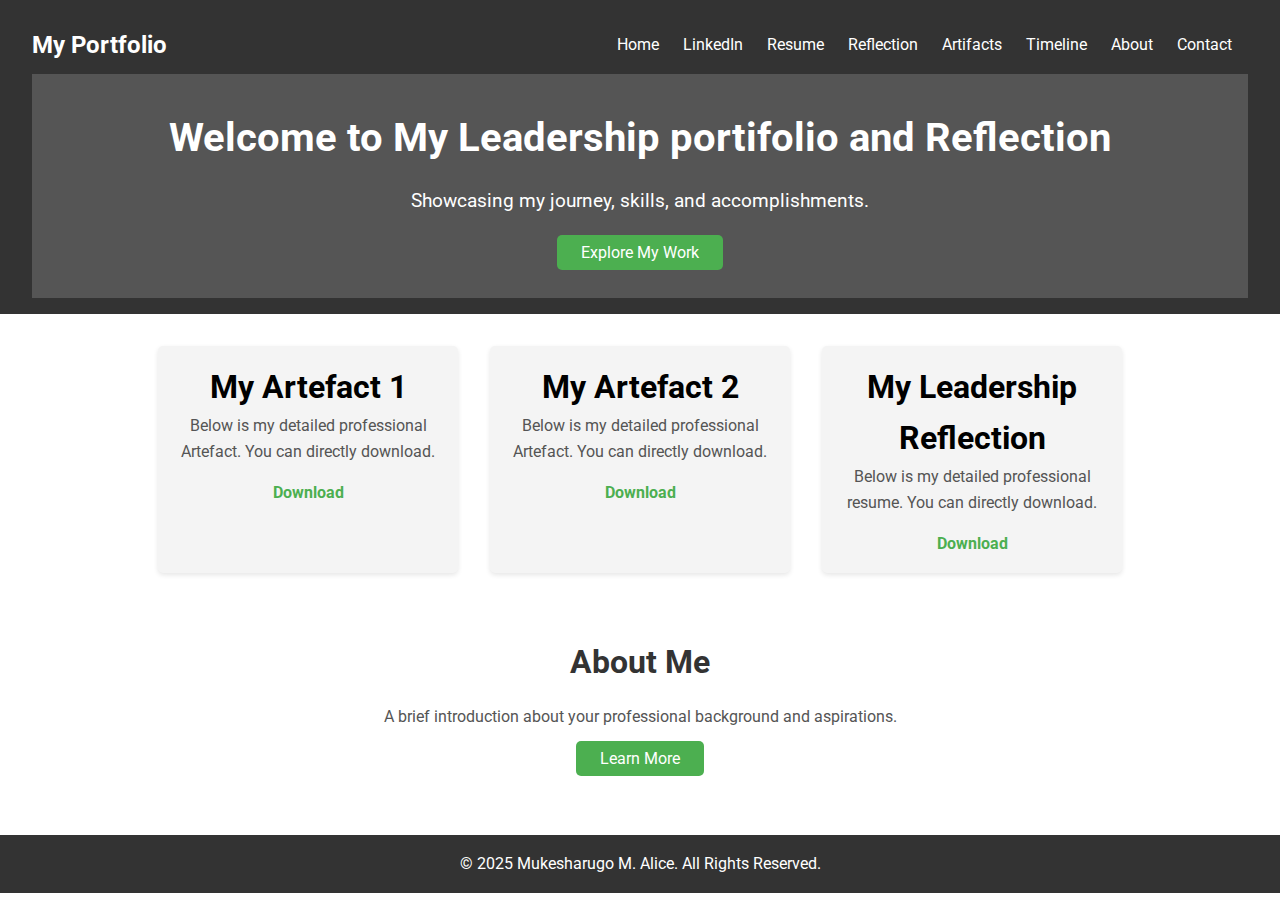
<file: index.html>
<!DOCTYPE html>
<html lang="en">
<head>
    <meta charset="UTF-8">
    <meta name="viewport" content="width=device-width, initial-scale=1.0">
    <title>Professional Portfolio</title>
    <link rel="stylesheet" href="./css/styles.css">
    <link href="https://fonts.googleapis.com/css2?family=Roboto:wght@300;400;700&display=swap" rel="stylesheet">

</head>
<body>
    <header class="main-header">
        <nav class="navbar">
            <div class="logo">My Portfolio</div>
            <div class="hamburger" onclick="toggleMenu()">
                <div class="bar"></div>
                <div class="bar"></div>
                <div class="bar"></div>
            </div>
            <ul class="nav-links">
                <li><a href="index.html">Home</a></li>
                <li><a href="pages/linked.html">LinkedIn</a></li>
                <li><a href="pages/resume.html">Resume</a></li>
                <li><a href="pages/reflection.html">Reflection</a></li>
                <li><a href="pages/artifacts.html">Artifacts</a></li>
                <li><a href="pages/timeline.html">Timeline</a></li>
                <li><a href="pages/about.html">About</a></li>
                <li><a href="pages/contact.html">Contact</a></li>
            </ul>
        </nav>

        <div class="hero">
            <h1>Welcome to My Leadership portifolio and Reflection</h1>
            <p>Showcasing my journey, skills, and accomplishments.</p>
            <a href="#projects" class="btn">Explore My Work</a>
        </div>
    </header>

    <section id="three-artifacts">
        <div class="artifact-item">
          <h1>My Artefact 1</h1>
          <p>Below is my detailed professional Artefact. You can directly download.</p>
            <a href="./files/MUKESHARUGO HATANGIMANA Alice Marie_ Artefact Documentary 1.pdf" download="./files/MUKESHARUGO HATANGIMANA Alice Marie_ Artefact Documentary 1.pdf" class="artifact-link" target="_blank"> Download</a>
        </div>
        <div class="artifact-item">
          <h1>My Artefact 2</h1>
          <p>Below is my detailed professional Artefact. You can directly download.</p>
            <a href="./files/MUKESHARUGO HATANGIMANA Alice Marie_ Artefact 2.pdf" download="./files/MUKESHARUGO HATANGIMANA Alice Marie_ Artefact 2.pdf" class="artifact-link" target="_blank">Download</a>
        </div>
        <div class="artifact-item">
          <h1>My  Leadership  Reflection</h1>
          <p>Below is my detailed professional resume. You can directly download.</p>
            <a href="./files/My _Leadership _Reflection.pdf" download="./files/My _Leadership _Reflection.pdf" class="artifact-link" target="_blank"> Download</a>
        </div>
    </section>

    <section id="about">
        <h2>About Me</h2>
        <p>A brief introduction about your professional background and aspirations.</p>
        <a href="./pages/about.html" class="about-btn">Learn More</a>
    </section>

    <footer class="main-footer">
        <p>&copy; 2025 Mukesharugo M. Alice. All Rights Reserved.</p>
    </footer>

    <script>
        function toggleMenu() {
            const navLinks = document.querySelector('.nav-links');
            navLinks.classList.toggle('active');
        }
    </script>
</body>
</html>
</file>
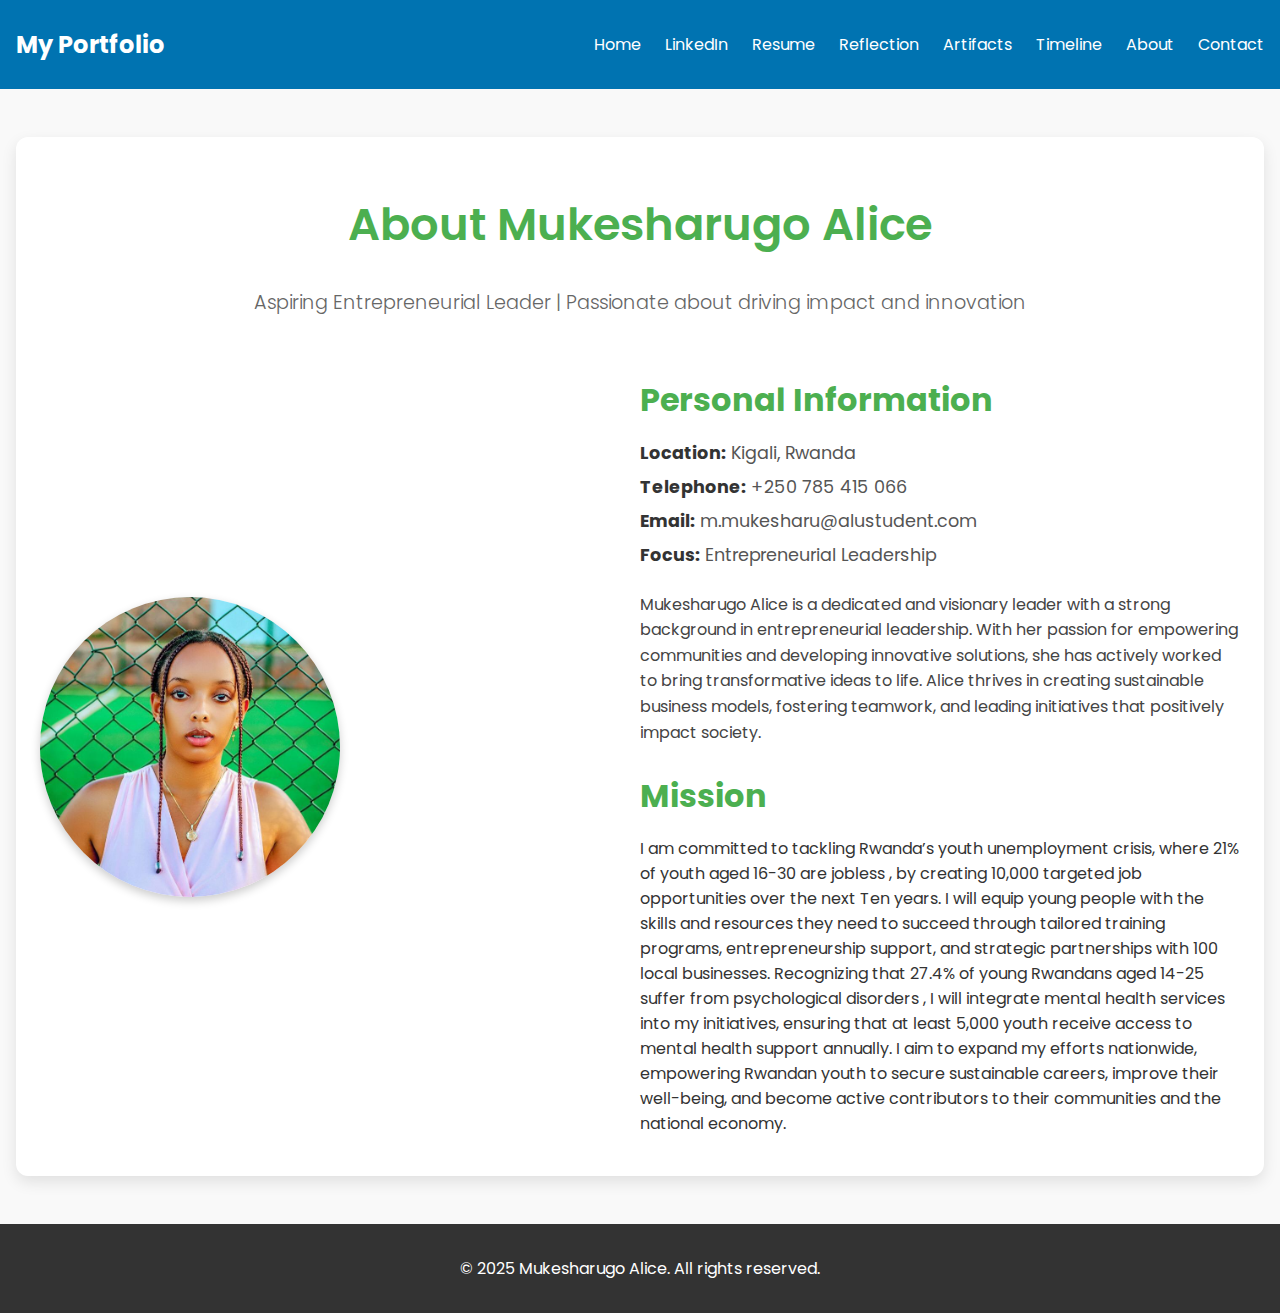
<file: pages/about.html>
<!DOCTYPE html>
<html lang="en">
<head>
    <meta charset="UTF-8">
    <meta name="viewport" content="width=device-width, initial-scale=1.0">
    <title>About Mukesharugo Alice</title>
    <link href="https://fonts.googleapis.com/css2?family=Poppins:wght@300;400;600&display=swap" rel="stylesheet">
    <link rel="stylesheet" href="../css/about.css">
</head>
<body>
    <header class="main-header">
       <nav class="navbar">
            <div class="logo">My Portfolio</div>
            <div class="hamburger" onclick="toggleMenu()">
                <div class="bar"></div>
                <div class="bar"></div>
                <div class="bar"></div>
            </div>
           
            <ul class="nav-links">
                <li><a href="../index.html">Home</a></li>
                <li><a href="linked.html">LinkedIn</a></li>
                <li><a href="resume.html">Resume</a></li>
                <li><a href="reflection.html">Reflection</a></li>
                <li><a href="artifacts.html">Artifacts</a></li>               
                <li><a href="timeline.html">Timeline</a></li>
                <li><a href="about.html">About</a></li>
                <li><a href="contact.html">Contact</a></li>
            </ul>
        </nav>
    </header>

    <section id="about-section">
        <div class="container">
            <div class="about-header">
                <h1>About Mukesharugo Alice</h1>
                <p>Aspiring Entrepreneurial Leader | Passionate about driving impact and innovation</p>
            </div>
            <div class="about-content">
                <!-- Profile Image -->
                <div class="profile-image">
                    <img src="../image/20250123_231413.jpg" alt="Mukesharugo Alice">
                </div>
                <!-- About Details -->
                <div class="about-details">
                    <h2>Personal Information</h2>
                    <ul>
                        <li><strong>Location:</strong> Kigali, Rwanda</li>
                        <li><strong>Telephone:</strong> +250 785 415 066</li>
                        <li><strong>Email:</strong> m.mukesharu@alustudent.com</li>
                        <li><strong>Focus:</strong> Entrepreneurial Leadership</li>
                    </ul>
                    <p>
                        Mukesharugo Alice is a dedicated and visionary leader with a strong background in 
                        entrepreneurial leadership. With her passion for empowering communities and developing 
                        innovative solutions, she has actively worked to bring transformative ideas to life. Alice 
                        thrives in creating sustainable business models, fostering teamwork, and leading initiatives 
                        that positively impact society.
                    </p>
                    <h2>Mission</h2>
                            I am committed to tackling Rwanda’s youth unemployment crisis, where 21% of youth aged
                            16-30 are jobless , by creating 10,000 targeted job
                            opportunities over the next Ten years. I will equip young people with the skills and resources
                            they need to succeed through tailored training programs, entrepreneurship support, and
                            strategic partnerships with 100 local businesses. Recognizing that 27.4% of young Rwandans
                            aged 14-25 suffer from psychological disorders , I will integrate
                            mental health services into my initiatives, ensuring that at least 5,000 youth receive access to
                            mental health support annually. I aim to expand my efforts nationwide, empowering
                            Rwandan youth to secure sustainable careers, improve their well-being, and become active
                            contributors to their communities and the national economy.
                    </p>
                </div>
            </div>
        </div>
    </section>

    <footer class="main-footer">
        <p>&copy; 2025 Mukesharugo Alice. All rights reserved.</p>
    </footer>
        <script>
                           // Smooth scrolling for navigation links
            function toggleMenu() {
            const navLinks = document.querySelector('.nav-links');
            navLinks.classList.toggle('active');
        }
        </script>

</body>
</html>
</file>
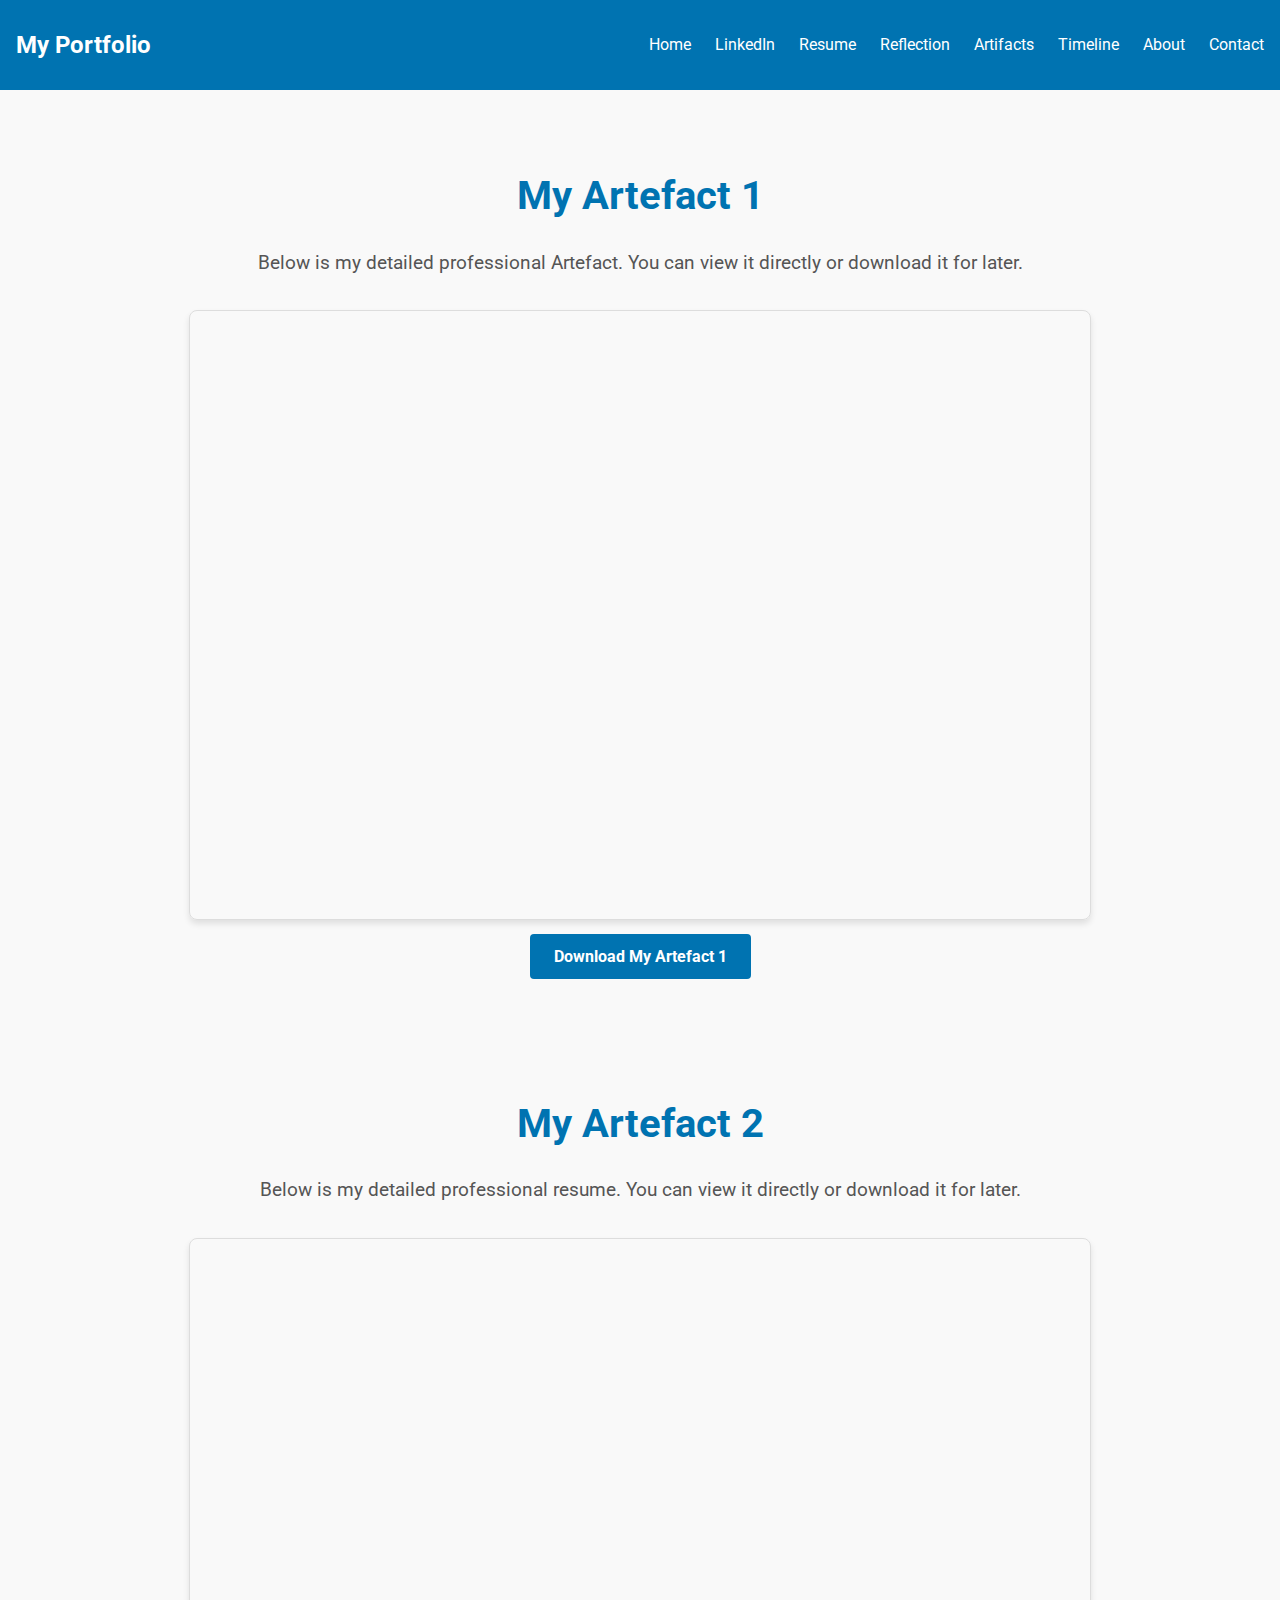
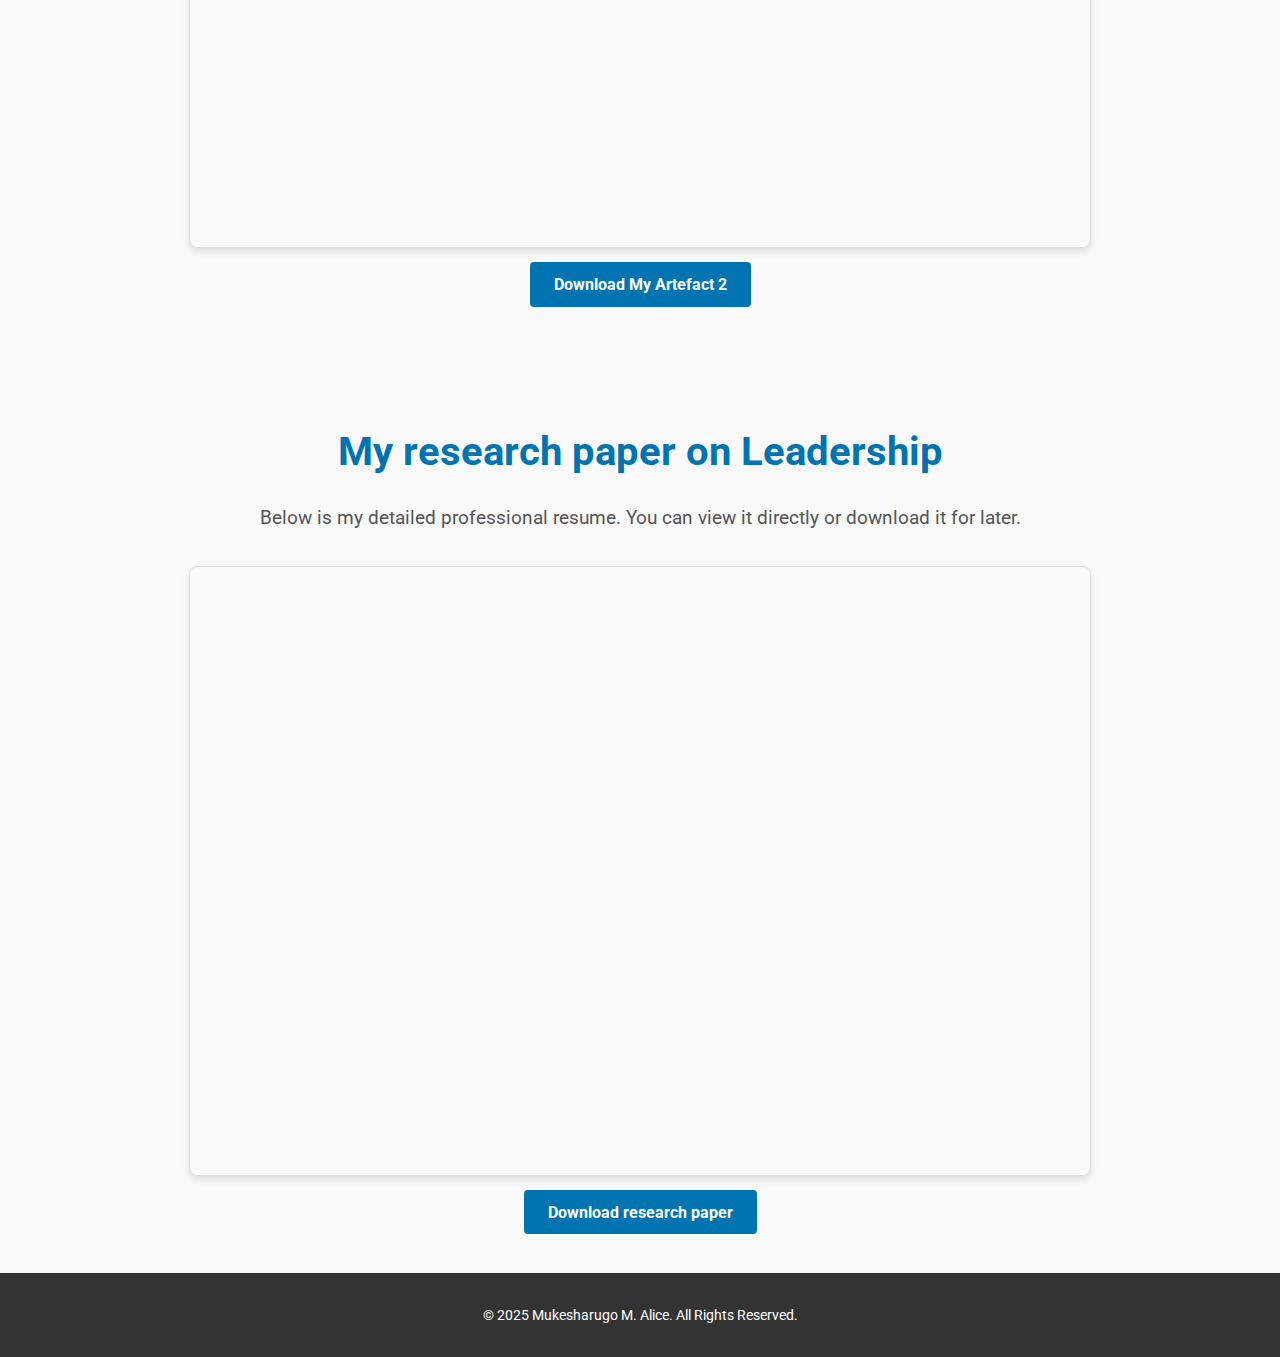
<file: pages/artifacts.html>
<!DOCTYPE html>
<html lang="en">
<head>
    <meta charset="UTF-8">
    <meta name="viewport" content="width=device-width, initial-scale=1.0">
    <title>Resume - Professional Portfolio</title>
    <link href="https://fonts.googleapis.com/css2?family=Roboto:wght@300;400;700&display=swap" rel="stylesheet">
    <link rel="stylesheet" href="../css/resume.css">
</head>
<body>
    <header class="main-header">
       <nav class="navbar">
            <div class="logo">My Portfolio</div>
            <div class="hamburger" onclick="toggleMenu()">
                <div class="bar"></div>
                <div class="bar"></div>
                <div class="bar"></div>
            </div>
            
            <ul class="nav-links">
                <li><a href="../index.html">Home</a></li>
                <li><a href="linked.html">LinkedIn</a></li>
                <li><a href="resume.html">Resume</a></li>
                <li><a href="reflection.html">Reflection</a></li>
                <li><a href="artifacts.html">Artifacts</a></li>               
                <li><a href="timeline.html">Timeline</a></li>
                <li><a href="about.html">About</a></li>
                <li><a href="contact.html">Contact</a></li>
            </ul>
        </nav>
    </header>
    <main class="resume-section">
          <h1>My Artefact 1</h1>
          <p>Below is my detailed professional Artefact. You can view it directly or download it for later.</p>
        
            <div class="resume-container">

                <iframe 
                
                    src="../files/MUKESHARUGO HATANGIMANA Alice Marie_ Artefact Documentary 1.pdf" 
                    class="resume-iframe" 
                    title="My Resume" 
                    loading="lazy">
                </iframe>
            </div>
                    
            <div class="download-container">
                <a href="../files/MUKESHARUGO HATANGIMANA Alice Marie_ Artefact 2.pdf" download="My_Resume.pdf" class="btn-download">Download My Artefact 1</a>
            </div>
    </main>

    <main class="resume-section">
          <h1>My Artefact 2</h1>
          <p>Below is my detailed professional resume. You can view it directly or download it for later.</p>
        
            <div class="resume-container">

                <iframe 
                
                    src="../files/MUKESHARUGO HATANGIMANA Alice Marie_ Artefact 2.pdf" 
                    class="resume-iframe" 
                    title="My Resume" 
                    loading="lazy">
                </iframe>
            </div>
                    
            <div class="download-container">
                <a href="../files/MUKESHARUGO HATANGIMANA Alice Marie_ Artefact 2.pdf" download="My_Resume.pdf" class="btn-download">Download My Artefact 2</a>
            </div>
    </main>
    
    <main class="resume-section">
          <h1>My research paper on Leadership</h1>
          <p>Below is my detailed professional resume. You can view it directly or download it for later.</p>
        
            <div class="resume-container">

                <iframe 
                
                    src="../files/My research paper_on_Leadership .pdf" 
                    class="resume-iframe" 
                    title="My Resume" 
                    loading="lazy">
                </iframe>
            </div>
                    
            <div class="download-container">
                <a href="../files/My research paper_on_Leadership .pdf" download="My_Resume.pdf" class="btn-download">Download research paper</a>
            </div>
    </main>

    <footer class="main-footer">
        <p>&copy; 2025 Mukesharugo M. Alice. All Rights Reserved.</p>
    </footer>

    <script> 
                // Smooth scrolling for navigation links
              function toggleMenu() {
            const navLinks = document.querySelector('.nav-links');
            navLinks.classList.toggle('active');
        }
    </script>
</body>
</html>
</file>
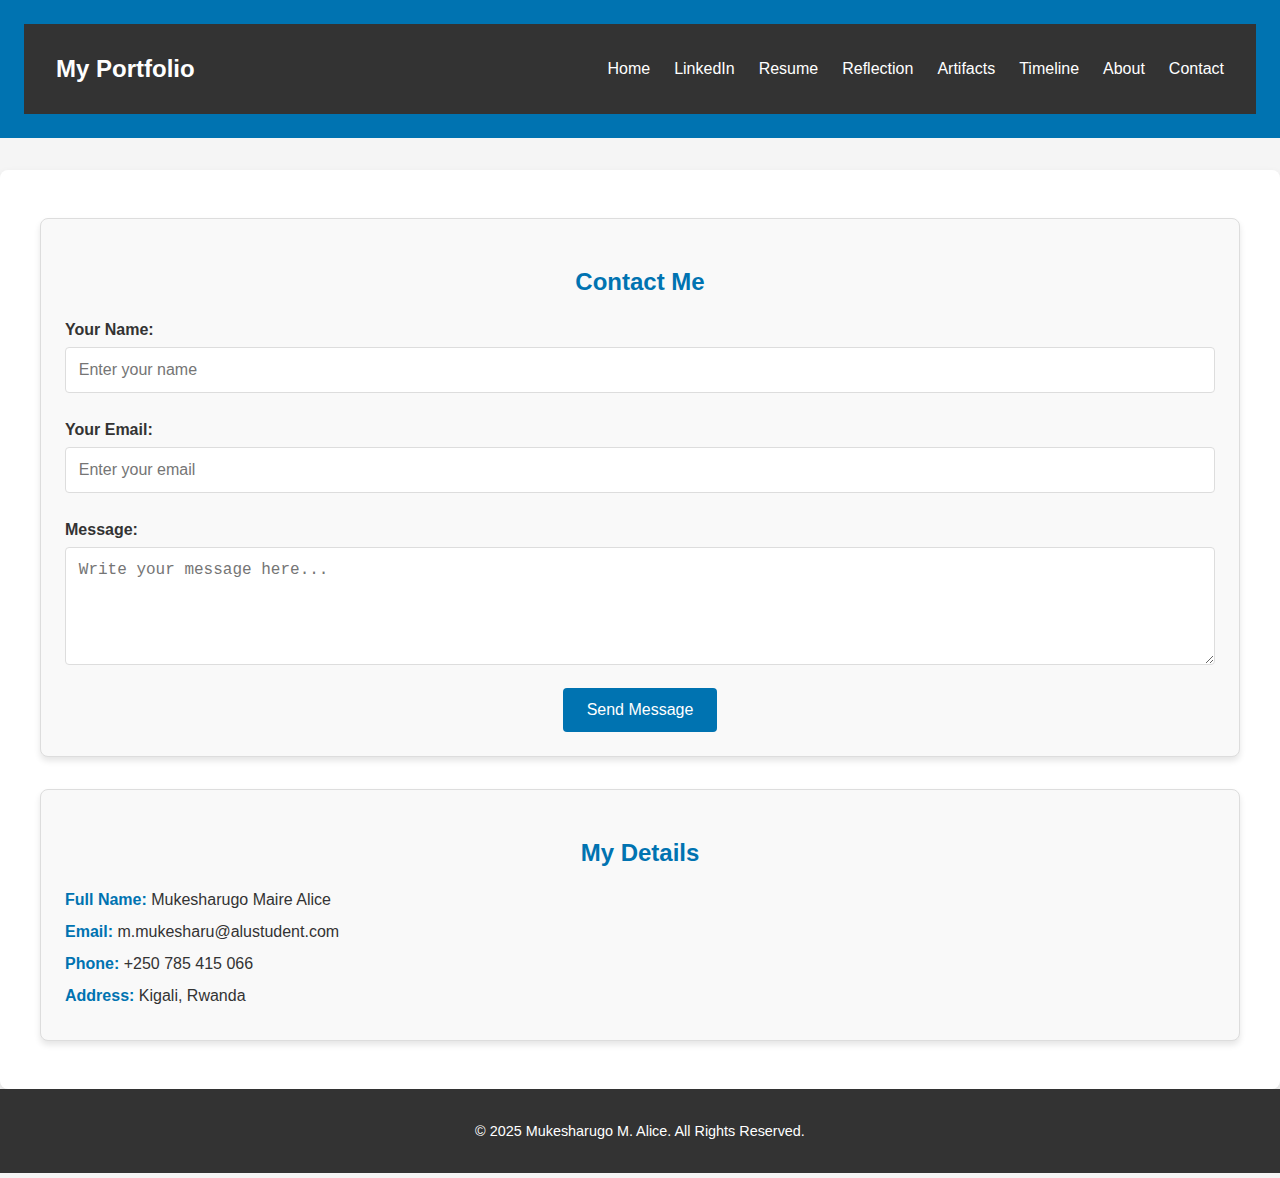
<file: pages/contact.html>
<!DOCTYPE html>
<html lang="en">
  <head>
    <meta charset="UTF-8" />
    <meta name="viewport" content="width=device-width, initial-scale=1.0" />
    <meta
      name="description"
      content="Contact page of Mukesharugo M. Alice - Reach out via the form, email, or phone."
    />
    <title>Contact | Mukesharugo M. Alice</title>
    <link rel="stylesheet" href="../css/contact.css" />
  </head>
  <body>
    <!-- Main Header -->
    <header class="main-header">
      <nav class="navbar">
        <div class="logo">My Portfolio</div>
        <div class="hamburger" onclick="toggleMenu()">
          <div class="bar"></div>
          <div class="bar"></div>
          <div class="bar"></div>
        </div>

        <ul class="nav-links">
          <li><a href="../index.html">Home</a></li>
          <li><a href="linked.html">LinkedIn</a></li>
          <li><a href="resume.html">Resume</a></li>
          <li><a href="reflection.html">Reflection</a></li>
          <li><a href="artifacts.html">Artifacts</a></li>
          <li><a href="timeline.html">Timeline</a></li>
          <li><a href="about.html">About</a></li>
          <li><a href="contact.html">Contact</a></li>
        </ul>
      </nav>
    </header>
    <!-- Contact Section -->
    <section class="contact-section">
      <div class="container">
        <!-- Contact Form -->
        <div class="contact-form">
          <h2>Contact Me</h2>
          <form action="#" method="POST">
            <label for="name">Your Name:</label>
            <input
              type="text"
              id="name"
              name="name"
              placeholder="Enter your name"
              required
            />

            <label for="email">Your Email:</label>
            <input
              type="email"
              id="email"
              name="email"
              placeholder="Enter your email"
              required
            />

            <label for="message">Message:</label>
            <textarea
              id="message"
              name="message"
              placeholder="Write your message here..."
              rows="5"
              required
            ></textarea>

            <button type="submit" class="btn-submit">Send Message</button>
          </form>
        </div>

        <!-- Contact Details -->
        <div class="contact-details">
          <h2>My Details</h2>
          <ul>
            <li><strong>Full Name:</strong> Mukesharugo Maire Alice</li>
            <li><strong>Email:</strong> m.mukesharu@alustudent.com</li>
            <li><strong>Phone:</strong> +250 785 415 066</li>
            <li><strong>Address:</strong> Kigali, Rwanda</li>
          </ul>
        </div>
      </div>
    </section>

    <!-- Footer -->
    <footer class="main-footer">
      <p>&copy; 2025 Mukesharugo M. Alice. All Rights Reserved.</p>
    </footer>
    <script>
      function toggleMenu() {
        const navLinks = document.querySelector(".nav-links");
        navLinks.classList.toggle("active");
      }
    </script>
  </body>
</html>
</file>
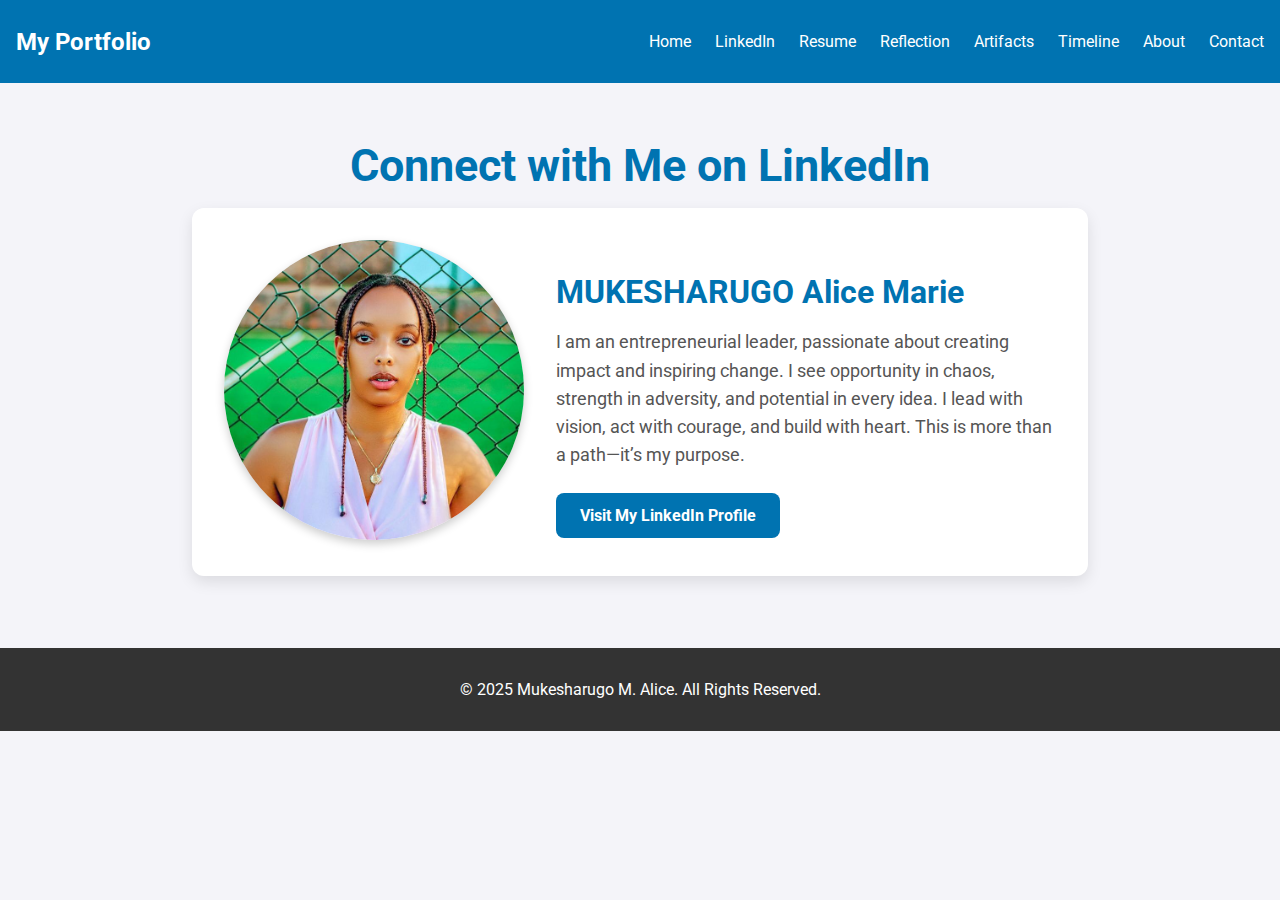
<file: pages/linked.html>
<!DOCTYPE html>
<html lang="en">
  <head>
    <meta charset="UTF-8" />
    <meta name="viewport" content="width=device-width, initial-scale=1.0" />
    <title>LinkedIn Profile</title>
    <link
      href="https://fonts.googleapis.com/css2?family=Roboto:wght@300;400;700&display=swap"
      rel="stylesheet"
    />
    <link rel="stylesheet" href="../css/linkedin.css" />
  </head>
  <body>
    <header class="main-header">
      <nav class="navbar">
        <div class="logo">My Portfolio</div>
        <div class="hamburger" onclick="toggleMenu()">
          <div class="bar"></div>
          <div class="bar"></div>
          <div class="bar"></div>
        </div>

        <ul class="nav-links">
          <li><a href="../index.html">Home</a></li>
          <li><a href="linked.html">LinkedIn</a></li>
          <li><a href="resume.html">Resume</a></li>
          <li><a href="reflection.html">Reflection</a></li>
          <li><a href="artifacts.html">Artifacts</a></li>
          <li><a href="timeline.html">Timeline</a></li>
          <li><a href="about.html">About</a></li>
          <li><a href="contact.html">Contact</a></li>
        </ul>
      </nav>
    </header>

    <section id="linkedin-profile">
      <div class="container">
        <h1 class="section-title">Connect with Me on LinkedIn</h1>

        <div class="profile-card">
          <!-- Profile Image -->
          <div class="card-image">
            <img
              src="../image/20250123_231413.jpg"
              alt="LinkedIn Profile Picture"
            />
          </div>
          <!-- Profile Details -->
          <div class="card-content">
            <h2>MUKESHARUGO Alice Marie</h2>
            <p>
              I am an entrepreneurial leader, passionate about creating impact and inspiring change. 
              I see opportunity in chaos, strength in adversity, and potential in every idea. I lead with vision,
              act with courage, and build with heart. This is more than a path—it’s my purpose.
            </p>
            <a
              href="https://www.linkedin.com/in/mukesharugoalice-marie-916758270/"
              target=""
              class="linkedin-btn"
              >Visit My LinkedIn Profile</a
            >
          </div>
        </div>
      </div>
    </section>

    <footer class="main-footer">
      <p>&copy; 2025 Mukesharugo M. Alice. All Rights Reserved.</p>
    </footer>
    <script>
      // Smooth scrolling for navigation links
      function toggleMenu() {
        const navLinks = document.querySelector(".nav-links");
        navLinks.classList.toggle("active");
      }
    </script>
  </body>
</html>
</file>
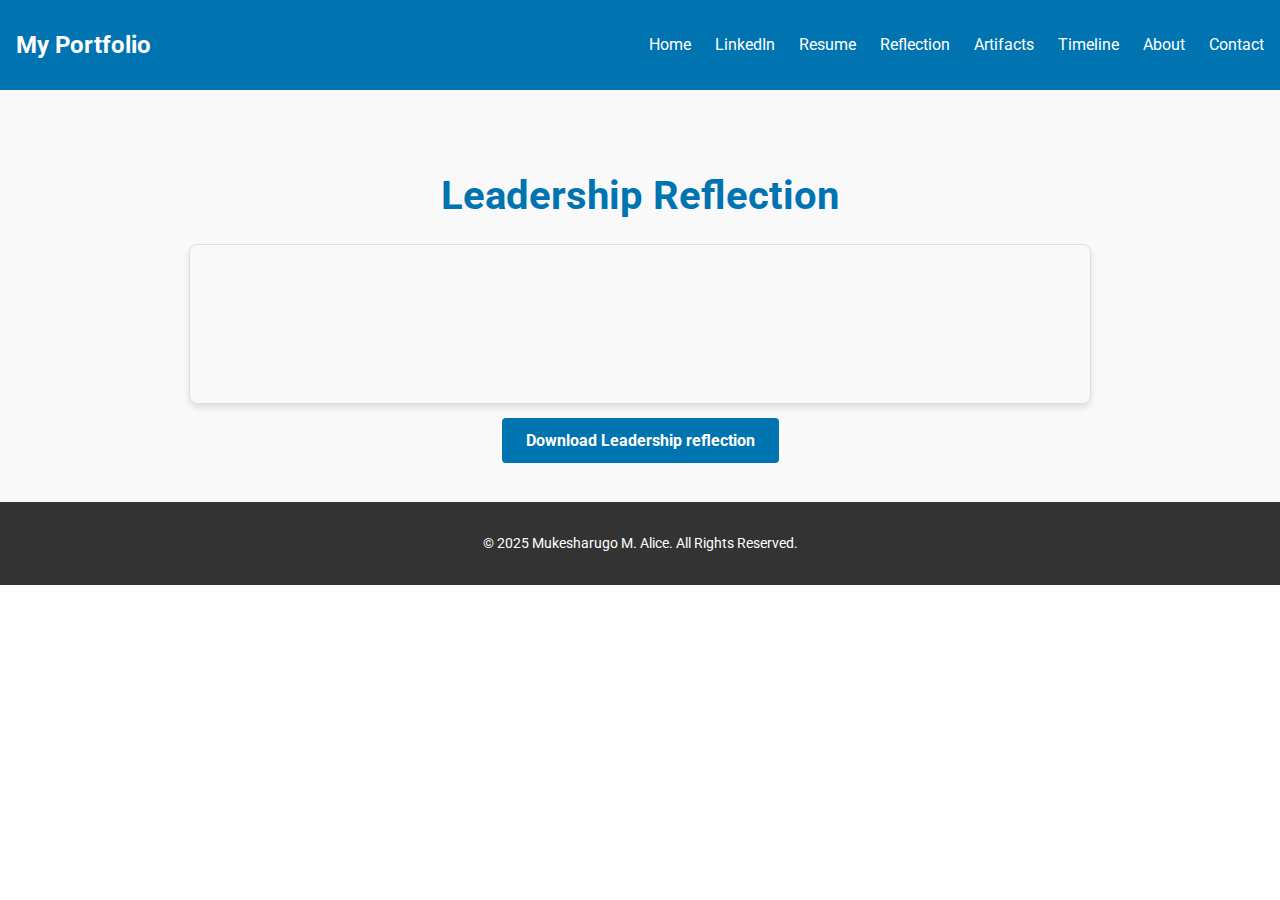
<file: pages/reflection.html>
<!DOCTYPE html>
<html lang="en">
  <head>
    <meta charset="UTF-8" />
    <meta name="viewport" content="width=device-width, initial-scale=1.0" />
    <title>Resume - Professional Portfolio</title>
    <link
      href="https://fonts.googleapis.com/css2?family=Roboto:wght@300;400;700&display=swap"
      rel="stylesheet"
    />
    <link rel="stylesheet" href="../css/resume.css" />
  </head>
  <body>
    <header class="main-header">
      <nav class="navbar">
        <div class="logo">My Portfolio</div>
        <div class="hamburger" onclick="toggleMenu()">
          <div class="bar"></div>
          <div class="bar"></div>
          <div class="bar"></div>
        </div>

        <ul class="nav-links">
          <li><a href="../index.html">Home</a></li>
          <li><a href="linked.html">LinkedIn</a></li>
          <li><a href="resume.html">Resume</a></li>
          <li><a href="reflection.html">Reflection</a></li>
          <li><a href="artifacts.html">Artifacts</a></li>
          <li><a href="timeline.html">Timeline</a></li>
          <li><a href="about.html">About</a></li>
          <li><a href="contact.html">Contact</a></li>
        </ul>
      </nav>
    </header>
    <main class="resume-section">
      <h1>Leadership Reflection</h1>

      <div class="resume-container">
        <iframe
          src="../files/My _Leadership _Reflection.pdf"
          frameborder="0"
        ></iframe>
      </div>

      <div class="download-container">
        <a
          href="../files/My research paper_on_Leadership .pdf"
          download="../files/resume.pdf"
          class="btn-download"
          >Download Leadership reflection</a
        >
      </div>
    </main>
    <footer class="main-footer">
      <p>&copy; 2025 Mukesharugo M. Alice. All Rights Reserved.</p>
    </footer>

    <script>
      // Smooth scrolling for navigation links
      function toggleMenu() {
        const navLinks = document.querySelector(".nav-links");
        navLinks.classList.toggle("active");
      }
    </script>
  </body>
</html>
</file>
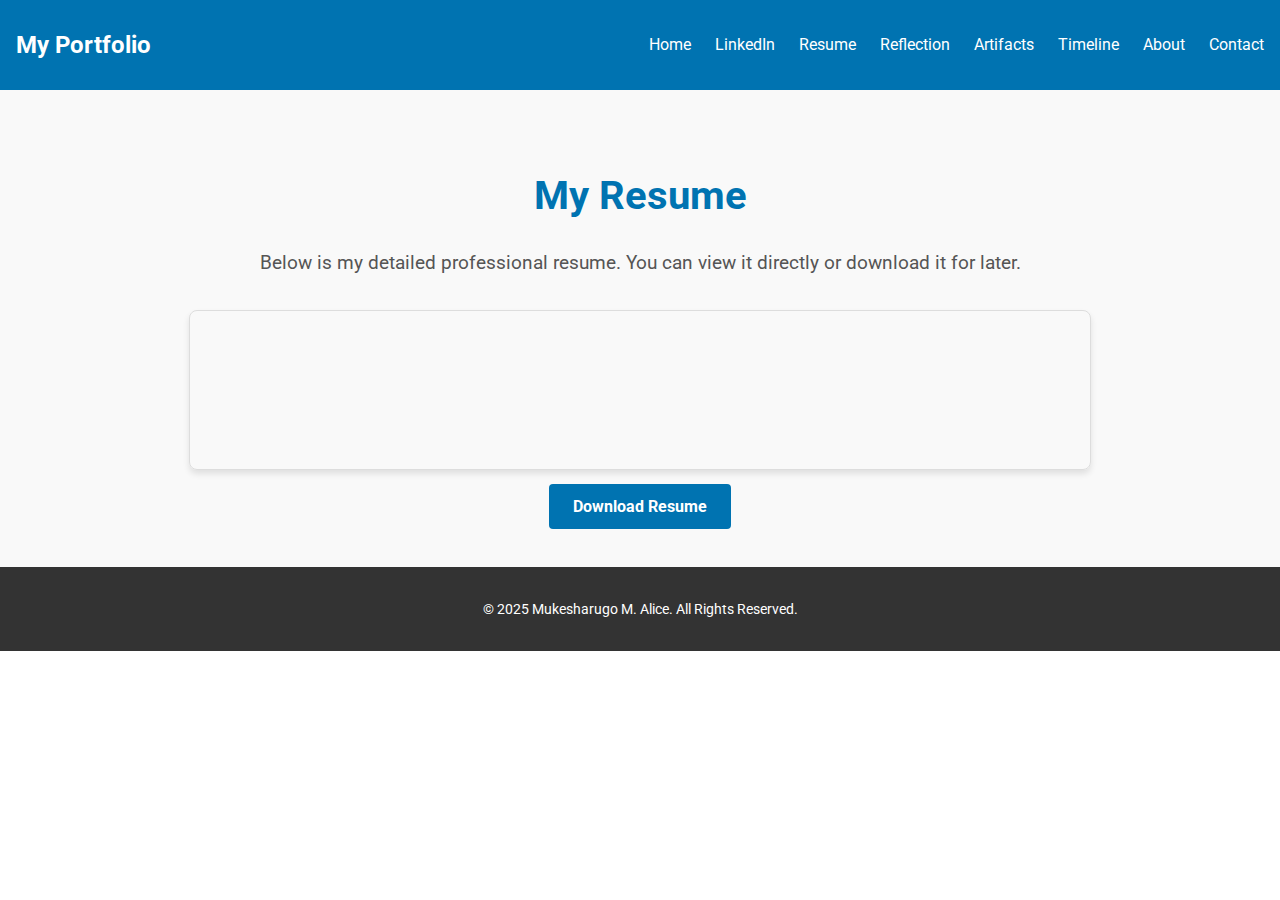
<file: pages/resume.html>
<!DOCTYPE html>
<html lang="en">
<head>
    <meta charset="UTF-8">
    <meta name="viewport" content="width=device-width, initial-scale=1.0">
    <title>Resume - Professional Portfolio</title>
    <link href="https://fonts.googleapis.com/css2?family=Roboto:wght@300;400;700&display=swap" rel="stylesheet">
    <link rel="stylesheet" href="../css/resume.css">
</head>
<body>
    <header class="main-header">
       <nav class="navbar">
            <div class="logo">My Portfolio</div>
            <div class="hamburger" onclick="toggleMenu()">
                <div class="bar"></div>
                <div class="bar"></div>
                <div class="bar"></div>
            </div>
            
            <ul class="nav-links">
                <li><a href="../index.html">Home</a></li>
                <li><a href="linked.html">LinkedIn</a></li>
                <li><a href="resume.html">Resume</a></li>
                <li><a href="reflection.html">Reflection</a></li>
                <li><a href="artifacts.html">Artifacts</a></li>               
                <li><a href="timeline.html">Timeline</a></li>
                <li><a href="about.html">About</a></li>
                <li><a href="contact.html">Contact</a></li>
            </ul>
        </nav>
    </header>
    <main class="resume-section">
          <h1>My Resume</h1>
          <p>Below is my detailed professional resume. You can view it directly or download it for later.</p>
        
            <div class="resume-container">

                <iframe src="../files/resume.pdf" frameborder="0"></iframe>
            </div>
                    
            <div class="download-container">
                <a href="../files/resume.pdf" download="../files/resume.pdf" class="btn-download">Download Resume</a>
            </div>
    </main>
    <footer class="main-footer">
        <p>&copy; 2025 Mukesharugo M. Alice. All Rights Reserved.</p>
    </footer>

    <script> 
                // Smooth scrolling for navigation links
              function toggleMenu() {
            const navLinks = document.querySelector('.nav-links');
            navLinks.classList.toggle('active');
        }
    </script>
</body>
</html>
</file>
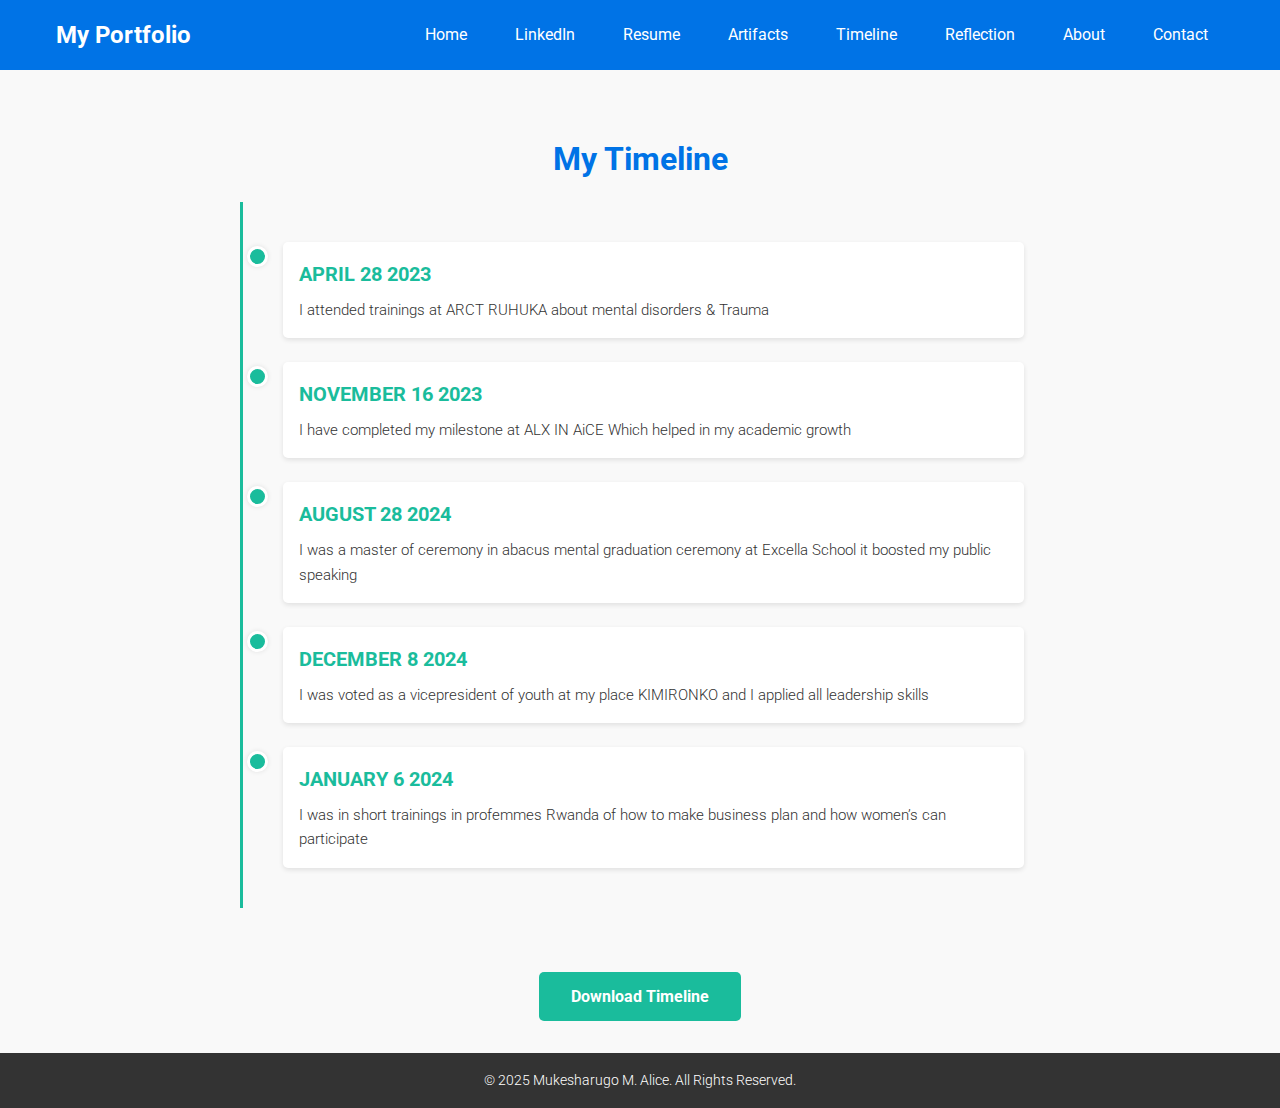
<file: pages/timeline.html>
<!DOCTYPE html>
<html lang="en">
  <head>
    <meta charset="UTF-8" />
    <meta name="viewport" content="width=device-width, initial-scale=1.0" />
    <title>Timeline</title>
    <link
      href="https://fonts.googleapis.com/css2?family=Roboto:wght@300;400;700&display=swap"
      rel="stylesheet"
    />
    <link rel="stylesheet" href="../css/timeline.css" />
  </head>
  <body>
    <header class="main-header">
      <nav class="navbar">
        <div class="logo">My Portfolio</div>
        <div class="hamburger" onclick="toggleMenu()">
          <div class="bar"></div>
          <div class="bar"></div>
          <div class="bar"></div>
        </div>

        <ul class="nav-links">
          <li><a href="../index.html">Home</a></li>
          <li><a href="linked.html">LinkedIn</a></li>
          <li><a href="resume.html">Resume</a></li>
          <li><a href="artifacts.html">Artifacts</a></li>
          <li><a href="timeline.html">Timeline</a></li>
          <li><a href="reflection.html">Reflection</a></li>
          <li><a href="about.html">About</a></li>
          <li><a href="contact.html">Contact</a></li>
        </ul>
      </nav>
    </header>

    <section id="timeline">
      <h2 class="section-title">My Timeline</h2>
      <div class="timeline-container">
        <div class="timeline-item">
          <div class="timeline-content">
            <h3>APRIL 28 2023</h3>
            <p>
              I attended trainings at ARCT RUHUKA about mental disorders &
              Trauma
            </p>
          </div>
        </div>
        <div class="timeline-item">
          <div class="timeline-content">
            <h3>NOVEMBER 16 2023</h3>
            <p>
              I have completed my milestone at ALX IN AiCE Which helped in my
              academic growth
            </p>
          </div>
        </div>
        <div class="timeline-item">
          <div class="timeline-content">
            <h3>AUGUST 28 2024</h3>
            <p>
              I was a master of ceremony in abacus mental graduation ceremony at
              Excella School it boosted my public speaking
            </p>
          </div>
        </div>
        <div class="timeline-item">
          <div class="timeline-content">
            <h3>DECEMBER 8 2024</h3>
            <p>
              I was voted as a vicepresident of youth at my place KIMIRONKO and
              I applied all leadership skills
            </p>
          </div>
        </div>
        <div class="timeline-item">
          <div class="timeline-content">
            <h3>JANUARY 6 2024</h3>
            <p>
              I was in short trainings in profemmes Rwanda of how to make
              business plan and how women’s can participate
            </p>
          </div>
        </div>
      </div>
    </section>
    <div class="download-container">
      <a
        href="./pdf/My timeline.pdf"
        download="./pdf/My timeline.pdf"
        class="btn-download"
        >Download Timeline</a
      >
    </div>

    <footer class="main-footer">
      <p>&copy; 2025 Mukesharugo M. Alice. All Rights Reserved.</p>
    </footer>
    <script>
      // Smooth scrolling for navigation links
      function toggleMenu() {
        const navLinks = document.querySelector(".nav-links");
        navLinks.classList.toggle("active");
      }
    </script>
  </body>
</html>
</file>
<file: css/about.css>
/* General Styling */
body {
    font-family: 'Poppins', sans-serif;
    margin: 0;
    padding: 0;
    box-sizing: border-box;
    background-color: #f9f9f9;
    color: #333;
}

/* General Navbar Styling */
.main-header {
    background-color: #0073b1;
    padding: 1rem;
    color: white;
}
/* General Navbar Styling */
.header {
    background-color: #333;
    color: white;
    padding: 1rem 2rem;
}

.navbar {
    display: flex;
    justify-content: space-between;
    align-items: center;
}

.logo {
    font-size: 1.5rem;
    font-weight: bold;
}

.nav-links {
    list-style: none;
    display: flex;
    gap: 1.5rem;
}

.nav-links a {
    text-decoration: none;
    color: white;
    font-size: 1rem;
    display: flex;
    justify-content: center;
    transition: color 0.3s ease;
}

.nav-links a:hover {
    color: #4caf50;
}

/* Hamburger Menu */
.hamburger {
    display: none;
    flex-direction: column;
    gap: 5px;
    cursor: pointer;
}

.hamburger .bar {
    width: 25px;
    height: 3px;
    background-color: white;
    border-radius: 5px;
    transition: all 0.3s ease;
}

/* Responsive Styles */
@media (max-width: 768px) {
    .hamburger {
        display: flex;
    }

    .nav-links {
        display: none;
        flex-direction: column;
        position: absolute;
        top: 30px;
        right: 0;
        background-color: #333;
        width: 100%;
        padding: 1rem 2rem;
        box-shadow: 0 4px 6px rgba(0, 0, 0, 0.1);
    }

    .nav-links.active {
        display: flex;
    }
}
/* About Section Styling */
#about-section {
    max-width: 1200px;
    margin: 3rem auto;
    padding: 1.5rem;
    background-color: white;
    border-radius: 12px;
    box-shadow: 0 6px 15px rgba(0, 0, 0, 0.1);
}

.about-header {
    text-align: center;
    margin-bottom: 2rem;
}

.about-header h1 {
    font-size: 2.8rem;
    color: #4caf50;
    font-weight: 600;
}

.about-header p {
    font-size: 1.2rem;
    color: #666;
    font-weight: 300;
    margin-top: 0.5rem;
}

.about-content {
    display: flex;
    flex-wrap: wrap;
    justify-content: space-between;
    align-items: center;
    gap: 2rem;
}

.profile-image img {
    width: 300px;
    height: 300px;
    border-radius: 50%;
    object-fit: cover;
    box-shadow: 0 4px 10px rgba(0, 0, 0, 0.2);
}

.about-details {
    flex: 1;
    max-width: 600px;
}

.about-details h2 {
    font-size: 2rem;
    color: #4caf50;
    margin-bottom: 1rem;
}

.about-details ul {
    list-style: none;
    padding: 0;
    margin-bottom: 1.5rem;
}

.about-details ul li {
    font-size: 1.1rem;
    color: #555;
    margin-bottom: 0.5rem;
}

.about-details ul li strong {
    color: #333;
}

.about-details p {
    font-size: 1rem;
    line-height: 1.6;
    color: #444;
}

/* Footer Styling */
footer {
    background: #333;
    color: white;
    text-align: center;
    padding: 1rem 0;
    margin-top: 3rem;
}
</file>
<file: css/resume.css>
/* General Styles */
body {
    font-family: 'Roboto', sans-serif;
    margin: 0;
    padding: 0;
    color: #333;
    line-height: 1.6;
}

.main-header {
    background-color: #0073b1;
    padding: 1rem;
    color: white;
}
/* General Navbar Styling */
.header {
    background-color: #333;
    color: white;
    padding: 1rem 2rem;
}

.navbar {
    display: flex;
    justify-content: space-between;
    align-items: center;
}

.logo {
    font-size: 1.5rem;
    font-weight: bold;
}

.nav-links {
    list-style: none;
    display: flex;
    gap: 1.5rem;
}

.nav-links a {
    text-decoration: none;
    color: white;
    font-size: 1rem;
    display: flex;
    justify-content: center;
    transition: color 0.3s ease;
}

.nav-links a:hover {
    color: #4caf50;
}

/* Hamburger Menu */
.hamburger {
    display: none;
    flex-direction: column;
    gap: 5px;
    cursor: pointer;
}

.hamburger .bar {
    width: 25px;
    height: 3px;
    background-color: white;
    border-radius: 5px;
    transition: all 0.3s ease;
}

/* Responsive Styles */
@media (max-width: 768px) {
    .hamburger {
        display: flex;
    }

    .nav-links {
        display: none;
        flex-direction: column;
        position: absolute;
        top: 30px;
        right: 0;
        background-color: #333;
        width: 100%;
        padding: 1rem 2rem;
        box-shadow: 0 4px 6px rgba(0, 0, 0, 0.1);
    }

    .nav-links.active {
        display: flex;
    }
}

.section-title {
    text-align: center;
    font-size: 2.5rem;
    color: #0073b1;
    margin: 2rem 0 1rem;
}

.section-description {
    text-align: center;
    font-size: 1.2rem;
    color: #555;
    margin-bottom: 2rem;
}

/* Resume Section */
.resume-section {
    padding: 3rem 2rem;
    text-align: center;
    background-color: #f9f9f9;
}

.resume-section h1 {
    font-size: 2.5rem;
    margin-bottom: 1rem;
    color: #0073b1;
}

.resume-section p {
    font-size: 1.2rem;
    color: #555;
    margin-bottom: 2rem;
}

.resume-container {
    max-width: 900px;
    margin: 0 auto;
    box-shadow: 0 4px 6px rgba(0, 0, 0, 0.1);
    border: 1px solid #ddd;
    border-radius: 8px;
    overflow: hidden;
}

.resume-iframe {
    width: 100%;
    height: 600px;
    border: none;
}

/* Download Button */
.download-container {
    margin-top: 1.5rem;
}

.btn-download {
    text-decoration: none;
    background-color: #0073b1;
    color: white;
    padding: 0.8rem 1.5rem;
    border-radius: 4px;
    font-weight: bold;
    font-size: 1rem;
    transition: background-color 0.3s ease;
}

.btn-download:hover {
    background-color: #005582;
}

/* Footer */
.main-footer {
    text-align: center;
    padding: 1rem;
    background-color: #333;
    color: white;
    font-size: 0.9rem;
}

/* Responsive Design */
@media (max-width: 768px) {
    .resume-section h1 {
        font-size: 2rem;
    }

    .resume-section p {
        font-size: 1rem;
    }

    .resume-iframe {
        height: 400px;
    }
}

@media (max-width: 480px) {
    .btn-download {
        font-size: 0.9rem;
        padding: 0.7rem 1rem;
    }
}
</file>
<file: css/contact.css>
/* General Styles */
body {
    font-family: 'Arial', sans-serif;
    margin: 0;
    padding: 0;
    color: #333;
    background-color: #f5f5f5;
    line-height: 1.6;
}

header {
    background-color: #0073b1;
    color: white;
    padding: 1rem 0;
}

.navbar {
    display: flex;
    justify-content: space-between;
    align-items: center;
    padding: 1rem 2rem;
    background-color: #333;
    color: white;
}

.logo {
    font-size: 1.5rem;
    font-weight: bold;
}

.nav-links {
    list-style: none;
    display: flex;
    gap: 1.5rem;
}

.nav-links li {
    display: inline-block;
}

.nav-links a {
    text-decoration: none;
    color: white;
    font-size: 1rem;
    transition: color 0.3s ease;
}

.nav-links a:hover {
    color: #4caf50;
}

/* Hamburger Menu Styling */
.hamburger {
    display: none;
    flex-direction: column;
    cursor: pointer;
    gap: 5px;
}

.hamburger .bar {
    width: 25px;
    height: 3px;
    background-color: white;
    border-radius: 5px;
    transition: all 0.3s ease;
}

/* Responsive Styles */
@media (max-width: 768px) {
    .nav-links {
        display: none;
        flex-direction: column;
        position: absolute;
        top: 60px;
        right: 0;
        background-color: #333;
        width: 100%;
        padding: 1rem;
        box-shadow: 0 4px 6px rgba(0, 0, 0, 0.1);
    }

    .nav-links.active {
        display: flex;
    }

    .hamburger {
        display: flex;
    }
}

h1, h2 {
    color: #0073b1;
    text-align: center;
}

.container {
    display: flex;
    flex-wrap: wrap;
    justify-content: space-between;
    gap: 2rem;
    max-width: 1200px;
    margin: 0 auto;
    padding: 1rem;
}

.main-header {
    background-color: #0073b1;
    color: white;
    padding: 1.5rem;
    text-align: center;
    margin-bottom: 2rem;
}

.contact-section {
    background-color: white;
    padding: 2rem 1rem;
    border-radius: 8px;
    box-shadow: 0 4px 8px rgba(0, 0, 0, 0.1);
}

.contact-section .container {
    display: flex;
    flex-wrap: wrap;
    gap: 2rem;
    max-width: 1200px;
    margin: 0 auto;
    padding: 1rem;
}

.contact-form, 
.contact-details {
    flex: 1 1 calc(50% - 1rem);
    padding: 1.5rem;
    background: #f9f9f9;
    border: 1px solid #ddd;
    border-radius: 8px;
    box-shadow: 0 4px 6px rgba(0, 0, 0, 0.1);
    transition: all 0.3s ease-in-out;
}

.contact-form h2, 
.contact-details h2 {
    margin-bottom: 1rem;
    color: #0073b1;
    text-align: center;
}

form label {
    display: block;
    margin: 0.5rem 0 0.3rem;
    font-weight: bold;
    color: #333;
}

form input, 
form textarea {
    width: 100%;
    padding: 0.8rem;
    margin-bottom: 1rem;
    border: 1px solid #ddd;
    border-radius: 4px;
    font-size: 1rem;
    box-sizing: border-box;
}

form input:focus, 
form textarea:focus {
    outline: none;
    border-color: #0073b1;
    box-shadow: 0 0 4px rgba(0, 115, 177, 0.5);
}

.btn-submit {
    background-color: #0073b1;
    color: white;
    padding: 0.8rem 1.5rem;
    border: none;
    border-radius: 4px;
    cursor: pointer;
    font-size: 1rem;
    transition: background-color 0.3s ease;
    display: block;
    margin: 0 auto;
}

.btn-submit:hover {
    background-color: #005582;
}

.contact-details ul {
    list-style: none;
    padding: 0;
    margin: 0;
}

.contact-details li {
    margin: 0.5rem 0;
    font-size: 1rem;
    line-height: 1.5;
    color: #333;
}

.contact-details li strong {
    color: #0073b1;
}

/* Responsive Design */
@media (max-width: 768px) {
    .contact-section .container {
        flex-direction: column;
        gap: 1.5rem;
    }

    .contact-form, 
    .contact-details {
        flex: 1 1 100%;
    }

    .btn-submit {
        width: 100%;
    }
}



.main-footer {
    background-color: #333;
    color: white;
    text-align: center;
    padding: 1rem;
    font-size: 0.9rem;
}

/* Fully Responsive Design */
@media (max-width: 768px) {
    .container {
        flex-direction: column;
        gap: 1rem;
    }

    .contact-form, .contact-details {
        flex: 1 1 100%;
    }

    iframe {
        height: 250px;
    }
}

@media (max-width: 480px) {
    .logo {
        font-size: 1.2rem;
    }

    .navbar {
        padding: 0.5rem 1rem;
    }

    .nav-links a {
        font-size: 0.9rem;
    }

    .contact-form, .contact-details {
        padding: 1rem;
    }

    .btn-submit {
        font-size: 0.9rem;
        padding: 0.6rem 1rem;
    }
}
</file>
<file: css/linkedin.css>
/* General Styling */
body {
    font-family: 'Roboto', sans-serif;
    margin: 0;
    padding: 0;
    box-sizing: border-box;
    background-color: #f4f4f9;
    color: #333;
}

.main-header {
    background-color: #0073b1;
    padding: 1rem;
    color: white;
}
/* General Navbar Styling */
.header {
    background-color: #333;
    color: white;
    padding: 1rem 2rem;
}

.navbar {
    display: flex;
    justify-content: space-between;
    align-items: center;
}

.logo {
    font-size: 1.5rem;
    font-weight: bold;
}

.nav-links {
    list-style: none;
    display: flex;
    gap: 1.5rem;
}

.nav-links a {
    text-decoration: none;
    color: white;
    font-size: 1rem;
    display: flex;
    justify-content: center;
    transition: color 0.3s ease;
}

.nav-links a:hover {
    color: #4caf50;
}

/* Hamburger Menu */
.hamburger {
    display: none;
    flex-direction: column;
    gap: 5px;
    cursor: pointer;
}

.hamburger .bar {
    width: 25px;
    height: 3px;
    background-color: white;
    border-radius: 5px;
    transition: all 0.3s ease;
}

/* Responsive Styles */
@media (max-width: 768px) {
    .hamburger {
        display: flex;
    }

    .nav-links {
        display: none;
        flex-direction: column;
        position: absolute;
        top: 30px;
        right: 0;
        background-color: #333;
        width: 100%;
        padding: 1rem 2rem;
        box-shadow: 0 4px 6px rgba(0, 0, 0, 0.1);
    }

    .nav-links.active {
        display: flex;
    }
}



.section-title {
    text-align: center;
    font-size: 2.5rem;
    color: #0073b1;
    margin: 2rem 0 1rem;
}

.section-description {
    text-align: center;
    font-size: 1.2rem;
    color: #555;
    margin-bottom: 2rem;
}

/* Section Styling */
.section-title {
    text-align: center;
    font-size: 2.8rem;
    color: #0073b1;
    margin: 2rem 0 1rem;
    font-weight: 700;
}

.container {
    display: flex;
    justify-content: center;
    align-items: center;
    flex-direction: column;
    padding: 1.5rem;
}

/* Profile Card Styling */
.profile-card {
    display: flex;
    flex-wrap: wrap;
    align-items: center;
    justify-content: space-between;
    background-color: white;
    border-radius: 12px;
    box-shadow: 0 6px 15px rgba(0, 0, 0, 0.1);
    max-width: 900px;
    padding: 2rem;
    gap: 2rem;
    transition: transform 0.3s ease;
}

.profile-card:hover {
    transform: scale(1.02);
}

.card-image img {
    width: 300px;
    height: 300px;
    border-radius: 50%;
    object-fit: cover;
    box-shadow: 0 4px 10px rgba(0, 0, 0, 0.2);
}

.card-content {
    max-width: 500px;
    text-align: left;
}

.card-content h2 {
    font-size: 2rem;
    color: #0073b1;
    margin-bottom: 1rem;
}

.card-content p {
    font-size: 1.1rem;
    color: #555;
    line-height: 1.6;
    margin-bottom: 1.5rem;
}

.linkedin-btn {
    display: inline-block;
    text-decoration: none;
    background-color: #0073b1;
    color: white;
    padding: 0.8rem 1.5rem;
    font-size: 1rem;
    font-weight: bold;
    border-radius: 8px;
    transition: background-color 0.3s ease, transform 0.2s ease;
}

.linkedin-btn:hover {
    background-color: #005582;
    transform: translateY(-5px);
}

/* Footer Styling */
footer {
    background: #333;
    color: white;
    text-align: center;
    padding: 1rem 0;
    margin-top: 3rem;
    
}
</file>
<file: css/styles.css>
/* General Reset */
* {
    margin: 0;
    padding: 0;
    box-sizing: border-box;
}

body {
    font-family: 'Roboto', sans-serif;
    line-height: 1.6;
}

header {
    background: #333;
    color: #fff;
    padding: 1rem 2rem;
}

.navbar {
    display: flex;
    justify-content: space-between;
    align-items: center;
    
}

.logo {
    font-size: 1.5rem;
    font-weight: bold;
}

.nav-links {
    list-style: none;
    display: flex;
    gap: 1.5rem;
    padding: 1rem;
}

.nav-links a {
    text-decoration: none;
    color: white;
    font-size: 1rem;
    transition: color 0.3s ease;
}

.nav-links a:hover {
    color: #4caf50;
}

.hamburger {
    display: none;
    flex-direction: column;
    gap: 5px;
    cursor: pointer;
}

.hamburger .bar {
    width: 25px;
    height: 3px;
    background-color: white;
    border-radius: 5px;
    transition: all 0.3s ease;
}

.hero {
    text-align: center;
    padding: 2rem 1rem;
    background: #555;
    color: white;
}

.hero h1 {
    font-size: 2.5rem;
    margin-bottom: 1rem;
}

.hero p {
    font-size: 1.2rem;
    margin-bottom: 1.5rem;
}

.hero .btn {
    text-decoration: none;
    background: #4caf50;
    color: white;
    padding: 0.5rem 1.5rem;
    border-radius: 5px;
    transition: background 0.3s ease;
}

.hero .btn:hover {
    background: #3e8e41;
}

#three-artifacts {
    padding: 2rem 1rem;
    display: flex;
    flex-wrap: wrap;
    gap: 2rem;
    justify-content: center;
}

.artifact-item {
    background: #f4f4f4;
    padding: 1rem;
    border-radius: 5px;
    box-shadow: 0 2px 5px rgba(0, 0, 0, 0.1);
    width: 300px;
    text-align: center;
}

.artifact-item h3 {
    margin-bottom: 1rem;
    color: #333;
}

.artifact-item p {
    margin-bottom: 1rem;
    color: #555;
}

.artifact-link {
    text-decoration: none;
    color: #4caf50;
    font-weight: bold;
}

.artifact-link:hover {
    color: #3e8e41;
}

#about {
    padding: 2rem 1rem;
    text-align: center;
}

#about h2 {
    font-size: 2rem;
    margin-bottom: 1rem;
    color: #333;
}

#about p {
    margin-bottom: 1rem;
    color: #555;
}

.about-btn {
    text-decoration: none;
    background: #4caf50;
    color: white;
    padding: 0.5rem 1.5rem;
    border-radius: 5px;
    transition: background 0.3s ease;
}

.about-btn:hover {
    background: #3e8e41;
}

footer {
    text-align: center;
    padding: 1rem;
    background: #333;
    color: white;
    margin-top: 2rem;
}

/* Responsive Design */
@media (max-width: 768px) {
    .hamburger {
        display: flex;
    }

    .nav-links {
        display: none;
        flex-direction: column;
        position: absolute;
        top: 70px;
        right: 0;
        background-color: #333;
        width: 100%;
        padding: 1rem;
        box-shadow: 0 4px 6px rgba(0, 0, 0, 0.1);
    }

    .nav-links.active {
        display: flex;
        align-items: center;
    }

    #three-artifacts {
        flex-direction: column;
        align-items: center;
    }
}
</file>
<file: css/timeline.css>
/* Reset and Basic Styling */
* {
    margin: 0;
    padding: 0;
    box-sizing: border-box;
}

body {
    font-family: 'Roboto', sans-serif;
    line-height: 1.6;
    color: #333;
    background-color: #f9f9f9;
}

a {
    text-decoration: none;
    color: inherit;
}

h1, h2, h3 {
    font-weight: 700;
}

p {
    font-weight: 300;
}

/* Header Section */
.main-header {
    background: #0073e6;
    color: #fff;
    padding: 1rem 0;
    position: sticky;
    top: 0;
    z-index: 1000;
}

.navbar {
    display: flex;
    justify-content: space-between;
    align-items: center;
    max-width: 1200px;
    margin: 0 auto;
    padding: 0 1rem;
}

.logo {
    font-size: 1.5rem;
    font-weight: 700;
}

.nav-links {
    list-style: none;
    display: flex;
    gap: 1rem;
}

.nav-links li a {
    color: #fff;
    font-weight: 400;
    padding: 0.5rem 1rem;
    border-radius: 4px;
    transition: background 0.3s;
}

.nav-links li a:hover {
    background: #005bb5;
}

/* Hamburger Menu */
.hamburger {
    display: none;
    flex-direction: column;
    gap: 0.3rem;
    cursor: pointer;
}

.bar {
    width: 25px;
    height: 3px;
    background: #fff;
    border-radius: 2px;
}

/* Responsive Navbar */
@media (max-width: 768px) {
    .hamburger {
        display: flex;
    }

    .nav-links {
        display: none;
        flex-direction: column;
        position: absolute;
        top: 100%;
        right: 0;
        background: #333;
        width: 100%;
    }

    .nav-links.active {
        display: flex;
    }

    .nav-links li {
        text-align: center;
        padding: 0.5rem 0;
    }
}


/* Timeline Section */
#timeline {
    padding: 2rem 1rem;
}

.section-title {
    font-size: 2rem;
    color: #333;
    margin-bottom: 2rem;
}

.timeline-container {
    max-width: 800px;
    margin: 0 auto;
    padding: 1rem;
    position: relative;
    border-left: 3px solid #1abc9c;
}

.timeline-item {
    margin: 1.5rem 0;
    padding-left: 1.5rem;
    position: relative;
}

.timeline-item::before {
    content: "";
    position: absolute;
    left: -0.75rem;
    top: 0.25rem;
    width: 15px;
    height: 15px;
    background-color: #1abc9c;
    border-radius: 50%;
    border: 3px solid #fff;
    box-shadow: 0 0 5px rgba(0, 0, 0, 0.1);
}

.timeline-content {
    background-color: #fff;
    padding: 1rem;
    border-radius: 5px;
    box-shadow: 0 2px 5px rgba(0, 0, 0, 0.1);
}

.timeline-content h3 {
    font-size: 1.25rem;
    color: #1abc9c;
    margin-bottom: 0.5rem;
}

.timeline-content p {
    margin: 0;
    font-size: 0.95rem;
}

/* Section Title */
.section-title {
    font-size: 2rem;
    text-align: center;
    margin: 2rem 0 1rem;
    color: #0073e6;
}

/* Section Description */
.section-description {
    text-align: center;
    max-width: 800px;
    margin: 0 auto 2rem;
    color: #555;
}

/* Artifact Grid */
.artifact-grid {
    display: grid;
    grid-template-columns: repeat(auto-fit, minmax(250px, 1fr));
    gap: 1.5rem;
    max-width: 1200px;
    margin: 0 auto;
    padding: 0 1rem;
}

.artifact-card {
    background: #fff;
    border-radius: 8px;
    box-shadow: 0 4px 6px rgba(0, 0, 0, 0.1);
    padding: 1.5rem;
    text-align: center;
    transition: transform 0.3s, box-shadow 0.3s;
}

.artifact-card:hover {
    transform: translateY(-5px);
    box-shadow: 0 6px 10px rgba(0, 0, 0, 0.2);
}

.artifact-card h3 {
    color: #0073e6;
    margin-bottom: 0.5rem;
}

.artifact-card p {
    margin-bottom: 1rem;
    color: #666;
}

.artifact-link {
    background: #0073e6;
    color: #fff;
    padding: 0.5rem 1rem;
    border-radius: 4px;
    font-weight: 400;
    transition: background 0.3s;
}

.artifact-link:hover {
    background: #005bb5;
}

/* Download Button */
.download-container {
    text-align: center;
    margin: 2rem 0;
}

.btn-download {
    display: inline-block;
    padding: 0.75rem 2rem;
    background-color: #1abc9c;
    color: #fff;
    text-decoration: none;
    font-weight: bold;
    border-radius: 5px;
    transition: background-color 0.3s;
}

.btn-download:hover {
    background-color: #16a085;
}

/* Footer */
/* Footer Styles */
.main-footer {
    text-align: center;
    padding: 1rem;
    background-color: #333;
    color: #fff;
    font-size: 0.9rem;
    margin-top: 2rem;
}
</file>
